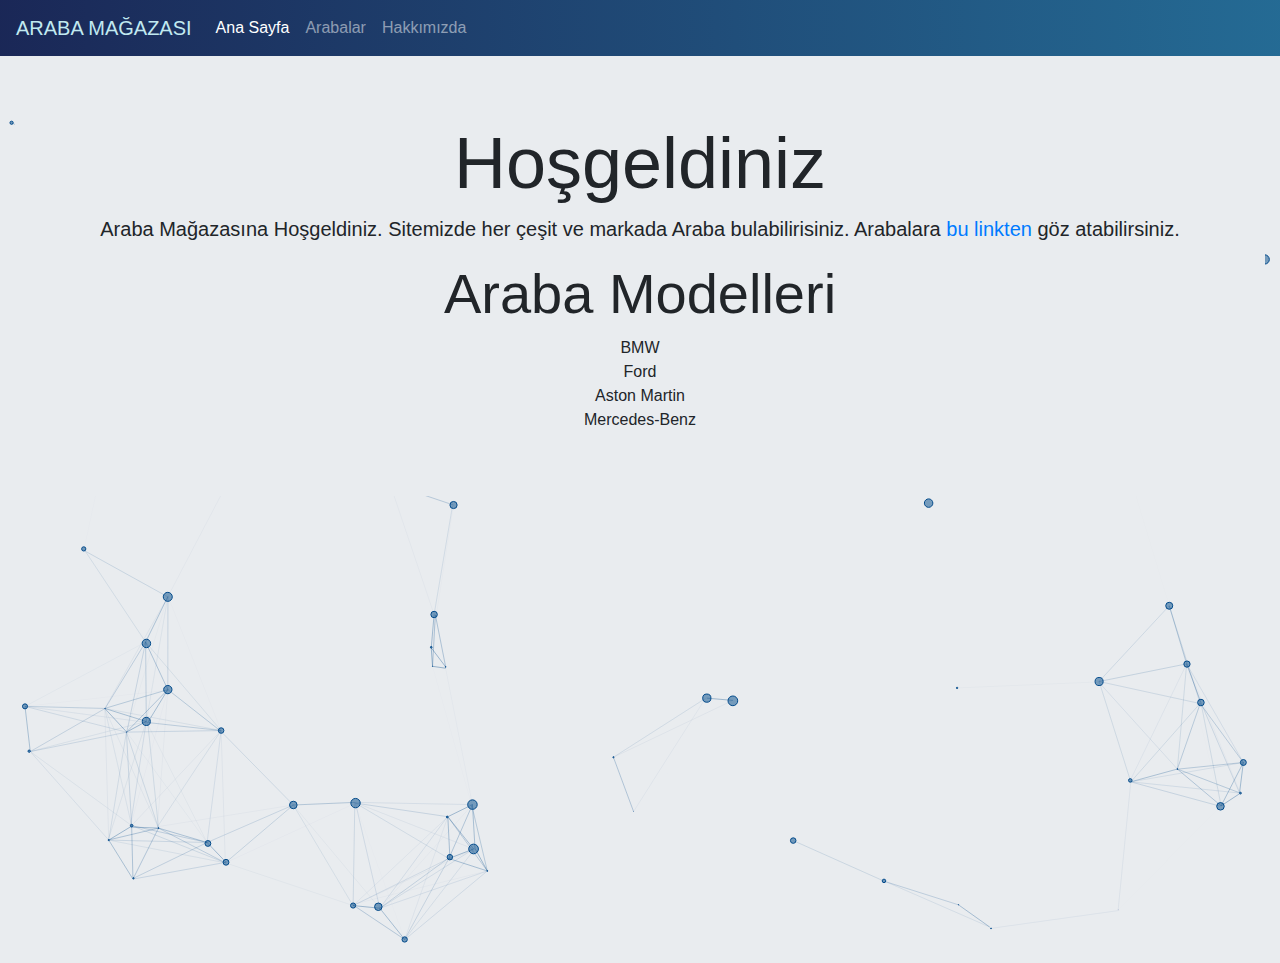
<file: index.html>
<!DOCTYPE html>
<html lang="tr">
<head>
    <meta charset="UTF-8">
    <meta http-equiv="X-UA-Compatible" content="IE=edge">
    <meta name="viewport" content="width=device-width, initial-scale=1.0 shrink-to-fit=no">
    <title>Araba Magazasi</title>

    <link rel="stylesheet" href="style.css">
    <!-- Bootstrap CSS -->
    <link rel="stylesheet" href="https://maxcdn.bootstrapcdn.com/bootstrap/4.0.0/css/bootstrap.min.css" integrity="sha384-Gn5384xqQ1aoWXA+058RXPxPg6fy4IWvTNh0E263XmFcJlSAwiGgFAW/dAiS6JXm" crossorigin="anonymous">
</head>
<body class="body-bg">

        <!-- Header - Start -->
        <header>
            <nav class="navbar navbar-expand-lg navbar-dark bg-dark gradient">
                <a class="navbar-brand" href="index.html" style="color: rgb(193, 233, 240);">ARABA MAĞAZASI</a>
                <button class="navbar-toggler" type="button" data-toggle="collapse" data-target="#navbarNavAltMarkup" aria-controls="navbarNavAltMarkup" aria-expanded="false" aria-label="Toggle navigation">
                  <span class="navbar-toggler-icon"></span>
                </button>
                <div class="collapse navbar-collapse" id="navbarNavAltMarkup">
                  <div class="navbar-nav">
                    <a class="nav-item nav-link active" href="index.html">Ana Sayfa <span class="sr-only">(current)</span></a>
                    <a class="nav-item nav-link" href="pages/products.html">Arabalar</a>
                    <a class="nav-item nav-link" href="pages/about.html">Hakkımızda</a>
                  </div>
                </div>
              </nav>
        </header>
        <!-- Header - End -->

        <!-- Content - Start -->
        <div id="particles-js">
            <canvas class="particles-js-canvas-el" style="width: 100%; height: 100%;" width="1066" height="834"></canvas>
        </div>
        <div class="container-fluid ontop">            
            <div class="row">
                <div class="col-xs-12 col-sm-12 col-md-12 col-lg-12 col-xl-12">
                    <div class="jumbotron text-center" style="background-color: #E9ECEF;">
                        <div class="container">
                            <h1 class="display-3">Hoşgeldiniz</h1>
                            <p class="lead">
                                Araba Mağazasına Hoşgeldiniz. 
                                Sitemizde her çeşit ve markada Araba bulabilirisiniz.
                                Arabalara <a href="pages/products.html">bu linkten</a> göz atabilirsiniz.                
                            </p>
                            <h2 class="display-4">Araba Modelleri</h2>
                            <ul class="nobullet centr">
                                <li>BMW</li>
                                <li>Ford</li>
                                <li>Aston Martin</li>
                                <li>Mercedes-Benz</li>
                            </ul>
                        </div>
                    </div>
                </div>
            </div>
            <!-- Content - End -->
            
            
            
        </section>
        </div>                
    


    <!-- Optional JavaScript -->
    <!-- jQuery first, then Popper.js, then Bootstrap JS -->
    <script src="https://code.jquery.com/jquery-3.2.1.slim.min.js" integrity="sha384-KJ3o2DKtIkvYIK3UENzmM7KCkRr/rE9/Qpg6aAZGJwFDMVNA/GpGFF93hXpG5KkN" crossorigin="anonymous"></script>
    <script src="https://cdnjs.cloudflare.com/ajax/libs/popper.js/1.12.9/umd/popper.min.js" integrity="sha384-ApNbgh9B+Y1QKtv3Rn7W3mgPxhU9K/ScQsAP7hUibX39j7fakFPskvXusvfa0b4Q" crossorigin="anonymous"></script>
    <script src="https://maxcdn.bootstrapcdn.com/bootstrap/4.0.0/js/bootstrap.min.js" integrity="sha384-JZR6Spejh4U02d8jOt6vLEHfe/JQGiRRSQQxSfFWpi1MquVdAyjUar5+76PVCmYl" crossorigin="anonymous"></script>

    
    <!-- particles scripts -->
    <script src="javascript/particles.min.js"></script>
    <script src="javascript/app.js"></script>
</body>
</html>
</file>
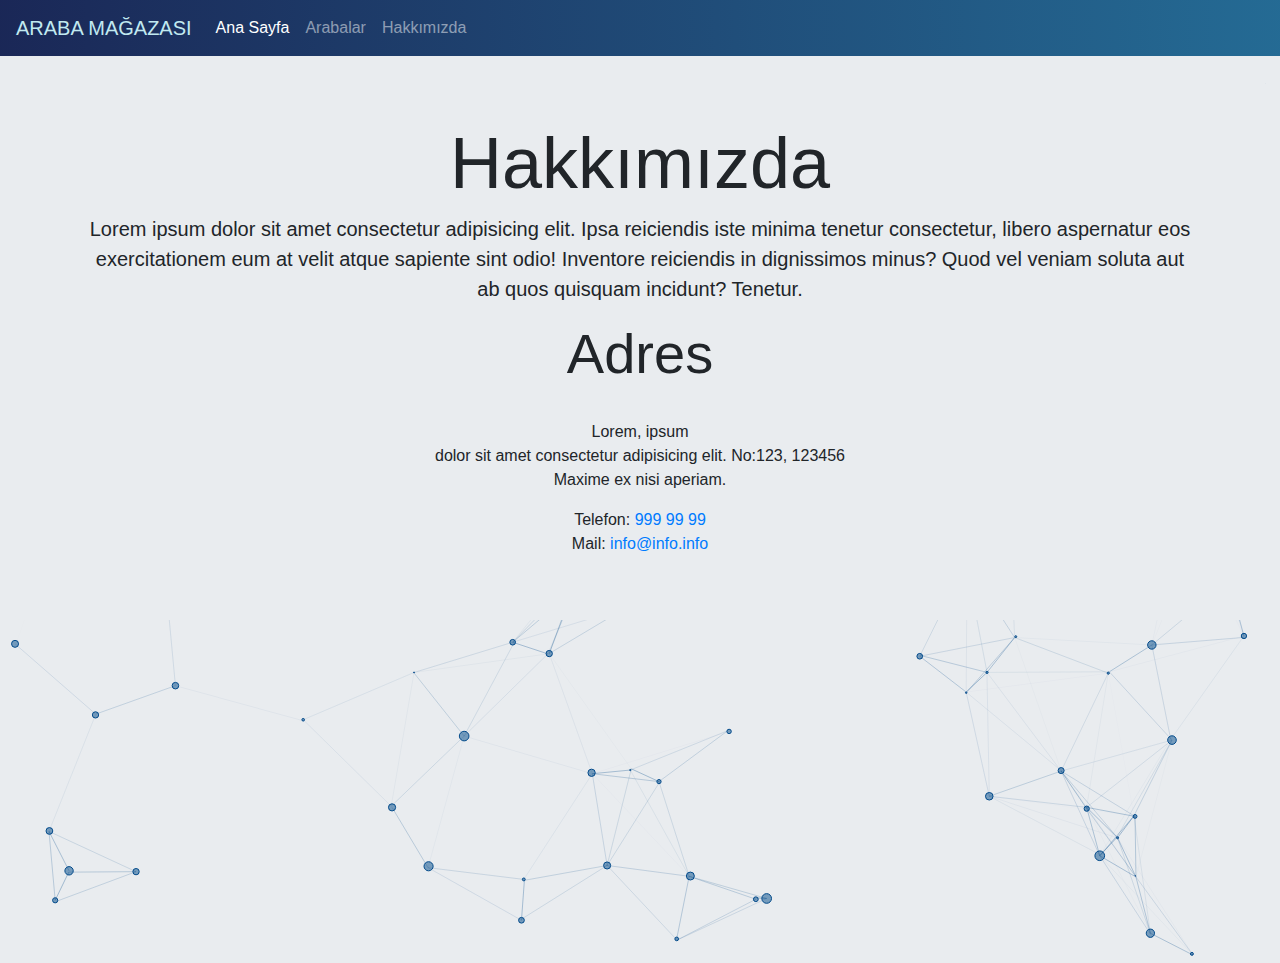
<file: pages/about.html>
<!DOCTYPE html>
<html lang="tr">
<head>
    <meta charset="UTF-8">
    <meta http-equiv="X-UA-Compatible" content="IE=edge">
    <meta name="viewport" content="width=device-width, initial-scale=1.0 shrink-to-fit=no">
    <title>Araba Magazasi</title>

    <link rel="stylesheet" href="../style.css">
    <!-- Bootstrap CSS -->
    <link rel="stylesheet" href="https://maxcdn.bootstrapcdn.com/bootstrap/4.0.0/css/bootstrap.min.css" integrity="sha384-Gn5384xqQ1aoWXA+058RXPxPg6fy4IWvTNh0E263XmFcJlSAwiGgFAW/dAiS6JXm" crossorigin="anonymous">
</head>
<body class="body-bg">

        <!-- Header - Start -->
        <header>
            <nav class="navbar navbar-expand-lg navbar-dark bg-dark gradient">
                <a class="navbar-brand" href="../index.html" style="color: rgb(193, 233, 240);">ARABA MAĞAZASI</a>
                <button class="navbar-toggler" type="button" data-toggle="collapse" data-target="#navbarNavAltMarkup" aria-controls="navbarNavAltMarkup" aria-expanded="false" aria-label="Toggle navigation">
                  <span class="navbar-toggler-icon"></span>
                </button>
                <div class="collapse navbar-collapse" id="navbarNavAltMarkup">
                  <div class="navbar-nav">
                    <a class="nav-item nav-link active" href="../index.html">Ana Sayfa <span class="sr-only">(current)</span></a>
                    <a class="nav-item nav-link" href="products.html">Arabalar</a>
                    <a class="nav-item nav-link" href="about.html">Hakkımızda</a>
                  </div>
                </div>
              </nav>
        </header>
        <!-- Header - End -->
        <!-- Content - Start -->
        <div id="particles-js">
            <canvas class="particles-js-canvas-el" style="width: 100%; height: 100%;" width="1066" height="834"></canvas>
        </div>
        <div class="container-fluid ontop"> 
            <div class="row">
                <div class="col-xs-12 col-sm-12 col-md-12 col-lg-12 col-xl-12">
                    <div class="jumbotron text-center" style="background-color: #E9ECEF;">
                        <div class="container">
                            <h1 class="display-3">Hakkımızda</h1>
                            <p class="lead">
                                Lorem ipsum dolor sit amet consectetur adipisicing elit.
                                Ipsa reiciendis iste minima tenetur consectetur, libero aspernatur eos exercitationem
                                eum at velit atque sapiente sint odio! Inventore reiciendis in dignissimos minus?
                                Quod vel veniam soluta aut ab quos quisquam incidunt? Tenetur.                
                            </p>
                            <h2 class="display-4">Adres</h2>
                            <address>
                                 <br>
                                Lorem, ipsum <br>
                                dolor sit amet consectetur adipisicing elit. No:123, 123456<br>
                                Maxime ex nisi aperiam.<br>
                            </address>
                            <ul class="nobullet centr">
                                <li>Telefon: <a href="tel:+9999999">999 99 99</a></li>
                                <li>Mail: <a href="mailto:info@info.info">info@info.info</a></li>
                            </ul>
                        </div>
                    </div>
                </div>
            </div>
            <!-- Content - End -->
            
            
            
        </section>
        </div>                
    


    <!-- Optional JavaScript -->
    <!-- jQuery first, then Popper.js, then Bootstrap JS -->
    <script src="https://code.jquery.com/jquery-3.2.1.slim.min.js" integrity="sha384-KJ3o2DKtIkvYIK3UENzmM7KCkRr/rE9/Qpg6aAZGJwFDMVNA/GpGFF93hXpG5KkN" crossorigin="anonymous"></script>
    <script src="https://cdnjs.cloudflare.com/ajax/libs/popper.js/1.12.9/umd/popper.min.js" integrity="sha384-ApNbgh9B+Y1QKtv3Rn7W3mgPxhU9K/ScQsAP7hUibX39j7fakFPskvXusvfa0b4Q" crossorigin="anonymous"></script>
    <script src="https://maxcdn.bootstrapcdn.com/bootstrap/4.0.0/js/bootstrap.min.js" integrity="sha384-JZR6Spejh4U02d8jOt6vLEHfe/JQGiRRSQQxSfFWpi1MquVdAyjUar5+76PVCmYl" crossorigin="anonymous"></script>

    <!-- particles scripts -->
    <script src="../javascript/particles.min.js"></script>
    <script src="../javascript/app.js"></script>
</body>
</html>
</file>
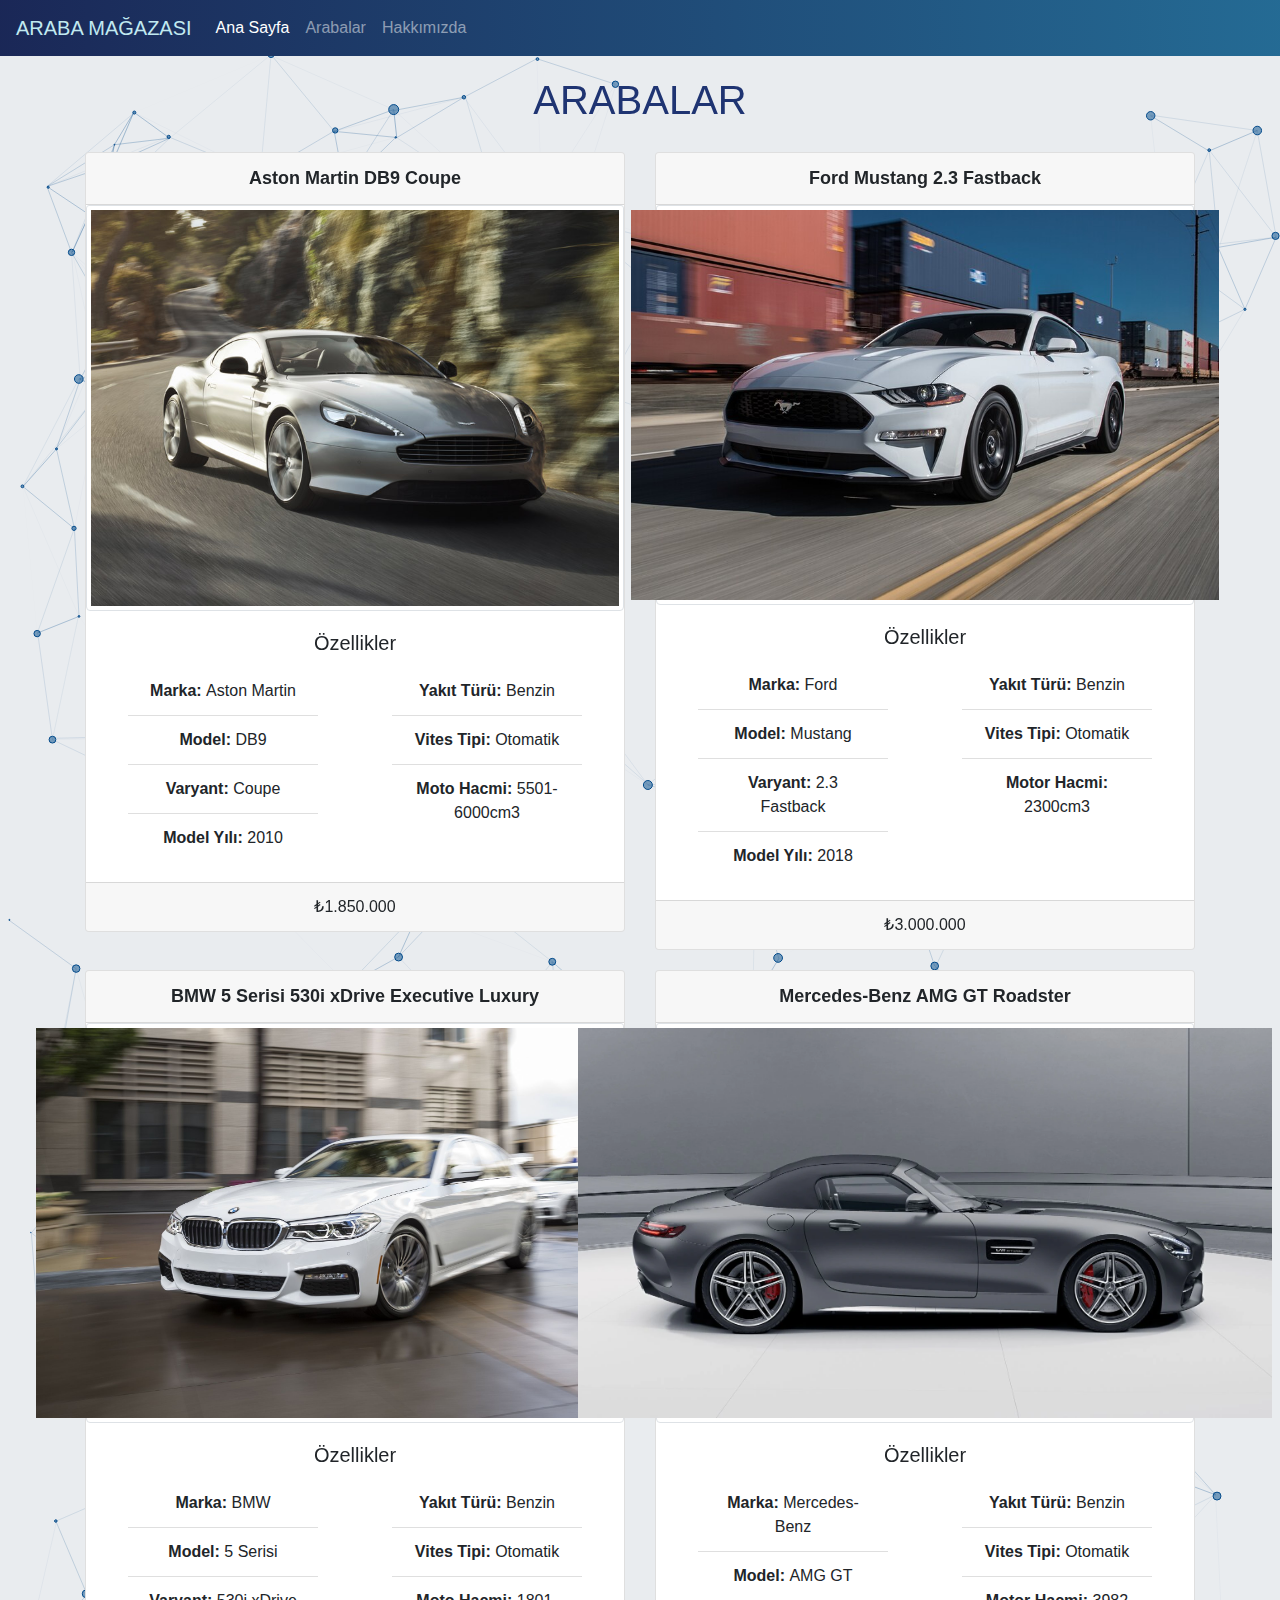
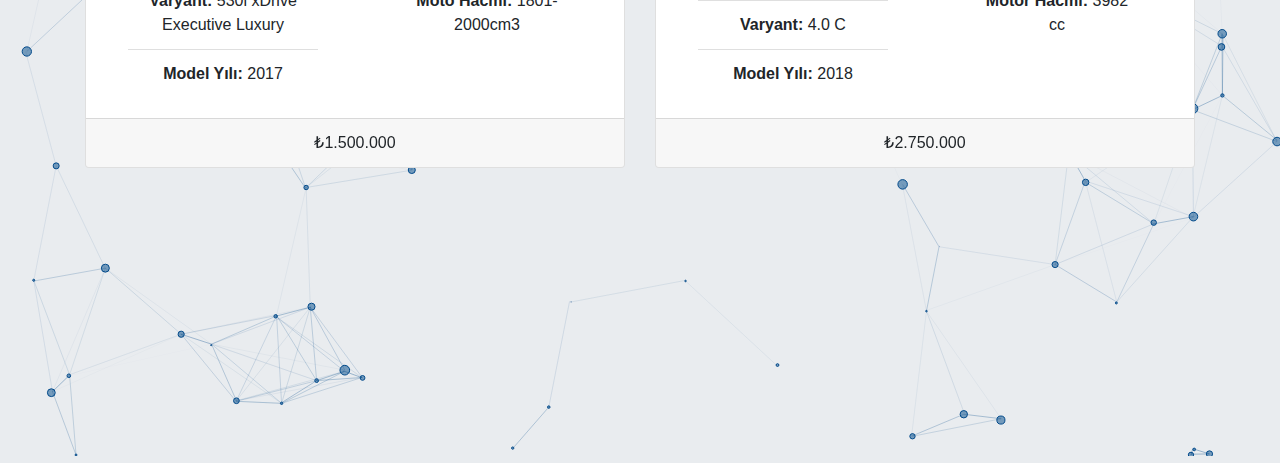
<file: pages/products.html>
<!DOCTYPE html>
<html lang="tr">
<head>
    <meta charset="UTF-8">
    <meta http-equiv="X-UA-Compatible" content="IE=edge">
    <meta name="viewport" content="width=device-width, initial-scale=1.0 shrink-to-fit=no">
    <title>Arabalar | Araba Mağa</title>

    <link rel="stylesheet" href="../style.css">
    <!-- Bootstrap CSS -->
    <link rel="stylesheet" href="https://maxcdn.bootstrapcdn.com/bootstrap/4.0.0/css/bootstrap.min.css" integrity="sha384-Gn5384xqQ1aoWXA+058RXPxPg6fy4IWvTNh0E263XmFcJlSAwiGgFAW/dAiS6JXm" crossorigin="anonymous">
</head>
<body class="body-bg">
        <!-- Header - Start -->
        <header>
            <nav class="navbar navbar-expand-lg navbar-dark bg-dark gradient">
                <a class="navbar-brand" href="../index.html" style="color: rgb(193, 233, 240);">ARABA MAĞAZASI</a>
                <button class="navbar-toggler" type="button" data-toggle="collapse" data-target="#navbarNavAltMarkup" aria-controls="navbarNavAltMarkup" aria-expanded="false" aria-label="Toggle navigation">
                  <span class="navbar-toggler-icon"></span>
                </button>
                <div class="collapse navbar-collapse" id="navbarNavAltMarkup">
                  <div class="navbar-nav">
                    <a class="nav-item nav-link active" href="../index.html">Ana Sayfa <span class="sr-only">(current)</span></a>
                    <a class="nav-item nav-link" href="products.html">Arabalar</a>
                    <a class="nav-item nav-link" href="about.html">Hakkımızda</a>
                  </div>
                </div>
              </nav>
        </header>
        <!-- Header - End -->

        <!-- Content - Start -->
        <div id="particles-js" style="height: 2000px;">
          <canvas class="particles-js-canvas-el" style="width: 100%; height: 100%;" width="1066" height="834"></canvas>
        </div>
        <div class="container ontop">
          <div class="row">
            <div class="col-xs-12 col-sm-12 col-md-12 col-lg-12 col-xl-12">              
              <h1 class="text-center" style="color: rgb(31, 52, 114); margin-top: 20px;">ARABALAR</h1>
            </div>
          </div>
            <div class="row">
              <!-- Card 1 - Start-->
                <div class="col-xs-12 col-sm-12 col-md-6 col-lg-6 col-xl-6">

                  <div class="card text-center pcard">
                    <!-- Card Header -->
                    <div class="card-header product-header">
                      Aston Martin DB9 Coupe
                    </div>
                    <!-- Card Img -->
                    <!-- <div class="cardimg"> -->
                      <img src="../img/aston.png" class="card-img-top img-responsive img-fluid img-fluid-h100p img-thumbnail" alt="aston"> 
                    <!-- </div>                     -->
                    <div class="card-body row">
                      <!-- Card Properties -->
                      <h5 class="col-xs-12 col-sm-12 col-md-12 col-lg-12 col-xl-12 card-title">Özellikler</h5>
                      <div class="col-xs-12 col-sm-12 col-md-5 col-lg-5 col-xl-5 cardcenter" style="float: left;">
                      <ul class="list-group list-group-flush">
                        <li class="list-group-item"><b>Marka: </b>Aston Martin</li>
                        <li class="list-group-item"><b>Model: </b>DB9</li>
                        <li class="list-group-item"><b>Varyant: </b>Coupe</li>
                        <li class="list-group-item"><b>Model Yılı: </b>2010</li>
                      </div>
                      <div class="col-xs-12 col-sm-12 col-md-5 col-lg-5 col-xl-5 cardcenter" style="float: left;">
                        <ul class="list-group list-group-flush">
                          <li class="list-group-item"><b>Yakıt Türü: </b>Benzin</li>
                          <li class="list-group-item"><b>Vites Tipi: </b>Otomatik</li>
                          <li class="list-group-item"><b>Moto Hacmi: </b>5501-6000cm3</li>
                      </div>
                    </div>
                    <!-- Card Footer Price -->
                    <div class="card-footer">
                      ₺1.850.000
                    </div>
                  </div>
                
                </div>
              <!-- Card 1 - End -->

              <!-- Card 2 - Start-->
              <div class="col-xs-12 col-sm-12 col-md-6 col-lg-6 col-xl-6">

                <div class="card text-center pcard">
                  <!-- Card Header -->
                  <div class="card-header product-header">
                    Ford Mustang 2.3 Fastback
                  </div>
                  <!-- Card Img -->
                  <!-- <div class="cardimg"> -->
                    <img src="../img/ford.png" class="card-img-top img-responsive img-fluid img-fluid-h100p img-thumbnail" alt="ford"> 
                  <!-- </div>                     -->
                  <div class="card-body row">
                    <!-- Card Properties -->
                    <h5 class="col-xs-12 col-sm-12 col-md-12 col-lg-12 col-xl-12 card-title">Özellikler</h5>
                    <div class="col-xs-12 col-sm-12 col-md-5 col-lg-5 col-xl-5 cardcenter" style="float: left;">
                    <ul class="list-group list-group-flush">
                      <li class="list-group-item"><b>Marka: </b>Ford</li>
                      <li class="list-group-item"><b>Model: </b>Mustang</li>
                      <li class="list-group-item"><b>Varyant: </b>2.3 Fastback</li>
                      <li class="list-group-item"><b>Model Yılı: </b>2018</li>
                    </div>
                    <div class="col-xs-12 col-sm-12 col-md-5 col-lg-5 col-xl-5 cardcenter" style="float: left;">
                      <ul class="list-group list-group-flush">
                        <li class="list-group-item"><b>Yakıt Türü: </b>Benzin</li>
                        <li class="list-group-item"><b>Vites Tipi: </b>Otomatik</li>
                        <li class="list-group-item"><b>Motor Hacmi: </b>2300cm3</li>
                    </div>
                  </div>
                  <!-- Card Footer Price -->
                  <div class="card-footer">
                    ₺3.000.000
                  </div>
                </div>
              
              </div>
            <!-- Card 2 - End -->

            <!-- Card 3 - Start-->
            <div class="col-xs-12 col-sm-12 col-md-6 col-lg-6 col-xl-6">

              <div class="card text-center pcard">
                <!-- Card Header -->
                <div class="card-header product-header">
                  BMW 5 Serisi 530i xDrive Executive Luxury
                </div>
                <!-- Card Img -->
                <!-- <div class="cardimg"> -->
                  <img src="../img/bmw.png" class="card-img-top img-responsive img-fluid img-fluid-h100p img-thumbnail" alt="bmw"> 
                <!-- </div>                     -->
                <div class="card-body row">
                  <!-- Card Properties -->
                  <h5 class="col-xs-12 col-sm-12 col-md-12 col-lg-12 col-xl-12 card-title">Özellikler</h5>
                  <div class="col-xs-12 col-sm-12 col-md-5 col-lg-5 col-xl-5 cardcenter" style="float: left;">
                  <ul class="list-group list-group-flush">
                    <li class="list-group-item"><b>Marka: </b>BMW</li>
                    <li class="list-group-item"><b>Model: </b>5 Serisi</li>
                    <li class="list-group-item"><b>Varyant: </b>530i xDrive Executive Luxury</li>
                    <li class="list-group-item"><b>Model Yılı: </b>2017</li>
                  </div>
                  <div class="col-xs-12 col-sm-12 col-md-5 col-lg-5 col-xl-5 cardcenter" style="float: left;">
                    <ul class="list-group list-group-flush">
                      <li class="list-group-item"><b>Yakıt Türü: </b>Benzin</li>
                      <li class="list-group-item"><b>Vites Tipi: </b>Otomatik</li>
                      <li class="list-group-item"><b>Moto Hacmi: </b>1801-2000cm3</li>
                  </div>
                </div>
                <!-- Card Footer Price -->
                <div class="card-footer">
                  ₺1.500.000
                </div>
              </div>
            
            </div>
            <!-- Card 3 - End -->

            <!-- Card 4 - Start-->
            <div class="col-xs-12 col-sm-12 col-md-6 col-lg-6 col-xl-6">

              <div class="card text-center pcard">
                <!-- Card Header -->
                <div class="card-header product-header">
                  Mercedes-Benz AMG GT Roadster
                </div>
                <!-- Card Img -->
                <!-- <div class="cardimg"> -->
                  <img src="../img/mercedes.png" class="card-img-top img-responsive img-fluid img-fluid-h100p img-thumbnail" alt="mercedes"> 
                <!-- </div>                     -->
                <div class="card-body row">
                  <!-- Card Properties -->
                  <h5 class="col-xs-12 col-sm-12 col-md-12 col-lg-12 col-xl-12 card-title">Özellikler</h5>
                  <div class="col-xs-12 col-sm-12 col-md-5 col-lg-5 col-xl-5 cardcenter" style="float: left;">
                  <ul class="list-group list-group-flush">
                    <li class="list-group-item"><b>Marka: </b>Mercedes-Benz</li>
                    <li class="list-group-item"><b>Model: </b>AMG GT</li>
                    <li class="list-group-item"><b>Varyant: </b>4.0 C</li>
                    <li class="list-group-item"><b>Model Yılı: </b>2018</li>
                  </div>
                  <div class="col-xs-12 col-sm-12 col-md-5 col-lg-5 col-xl-5 cardcenter" style="float: left;">
                    <ul class="list-group list-group-flush">
                      <li class="list-group-item"><b>Yakıt Türü: </b>Benzin</li>
                      <li class="list-group-item"><b>Vites Tipi: </b>Otomatik</li>
                      <li class="list-group-item"><b>Motor Hacmi: </b>3982 cc</li>
                  </div>
                </div>
                <!-- Card Footer Price -->
                <div class="card-footer">
                  ₺2.750.000
                </div>
              </div>
            
            </div>
          <!-- Card 4 - End -->         

            </div>
        <!-- </div> -->
      </div>
        <!-- Content - End -->             
    


    <!-- Optional JavaScript -->
    <!-- jQuery first, then Popper.js, then Bootstrap JS -->
    <script src="https://code.jquery.com/jquery-3.2.1.slim.min.js" integrity="sha384-KJ3o2DKtIkvYIK3UENzmM7KCkRr/rE9/Qpg6aAZGJwFDMVNA/GpGFF93hXpG5KkN" crossorigin="anonymous"></script>
    <script src="https://cdnjs.cloudflare.com/ajax/libs/popper.js/1.12.9/umd/popper.min.js" integrity="sha384-ApNbgh9B+Y1QKtv3Rn7W3mgPxhU9K/ScQsAP7hUibX39j7fakFPskvXusvfa0b4Q" crossorigin="anonymous"></script>
    <script src="https://maxcdn.bootstrapcdn.com/bootstrap/4.0.0/js/bootstrap.min.js" integrity="sha384-JZR6Spejh4U02d8jOt6vLEHfe/JQGiRRSQQxSfFWpi1MquVdAyjUar5+76PVCmYl" crossorigin="anonymous"></script>

    <!-- particles scripts -->    
    <script src="../javascript/particles.min.js"></script>
    <script src="../javascript/app.js"></script>
</body>
</html>
</file>
<file: style.css>
.gradient {
    background: linear-gradient(90deg,rgba(9, 27, 102, 0.6),rgba(26, 139, 204, 0.6));
}

.bg-gradient{
    background: linear-gradient(90deg,rgba(163, 174, 199, 0.6),rgba(173, 225, 255, 0.6));
}
.body-bg {
    background-color: #E9ECEF;
}

/* PARTICLES */
#particles-js {
    width: 100%;
    height: 100%;
    background: #E9ECEF;
    position: absolute;
    z-index: 6; /*behind*/
}
.ontop {
    position: absolute;/*fixed allows to stay responsive while absolute cannot change back when res is changed, however pos fixed makes the element move with the scroll, disables scrolling ->possible fix <canvas>? */
    z-index: 10; /*front */
    /*center*/
    margin: 0 auto;
    left: 50%;
    transform: translate(-50%);
}


.nobullet {
    list-style-type: none;
}
.centr {
    margin: 0;
    padding: 0;
}

.cardcenter {
    margin: 0 auto;
    padding: 0 auto;
}

.cardimg {
   width: 540px;
   height: 400px;
}

.img-fluid-h100p {
    max-width: 540px;
    min-height: 400px;
    object-fit: cover;
}

.pcard {
    margin-top: 20px;
}
.product-header {
    font-size: 18px; /*Long text changes card size -> look for responsive fix ->? Responsive font sizes https://getbootstrap.com/docs/4.3/content/typography/*/
    font-weight: 700;
}


/*https://codepen.io/daanisharif/pen/LZGjQG

positison = fixed NOT absolute

*/
* {
    overflow: visible;
}
</file>
